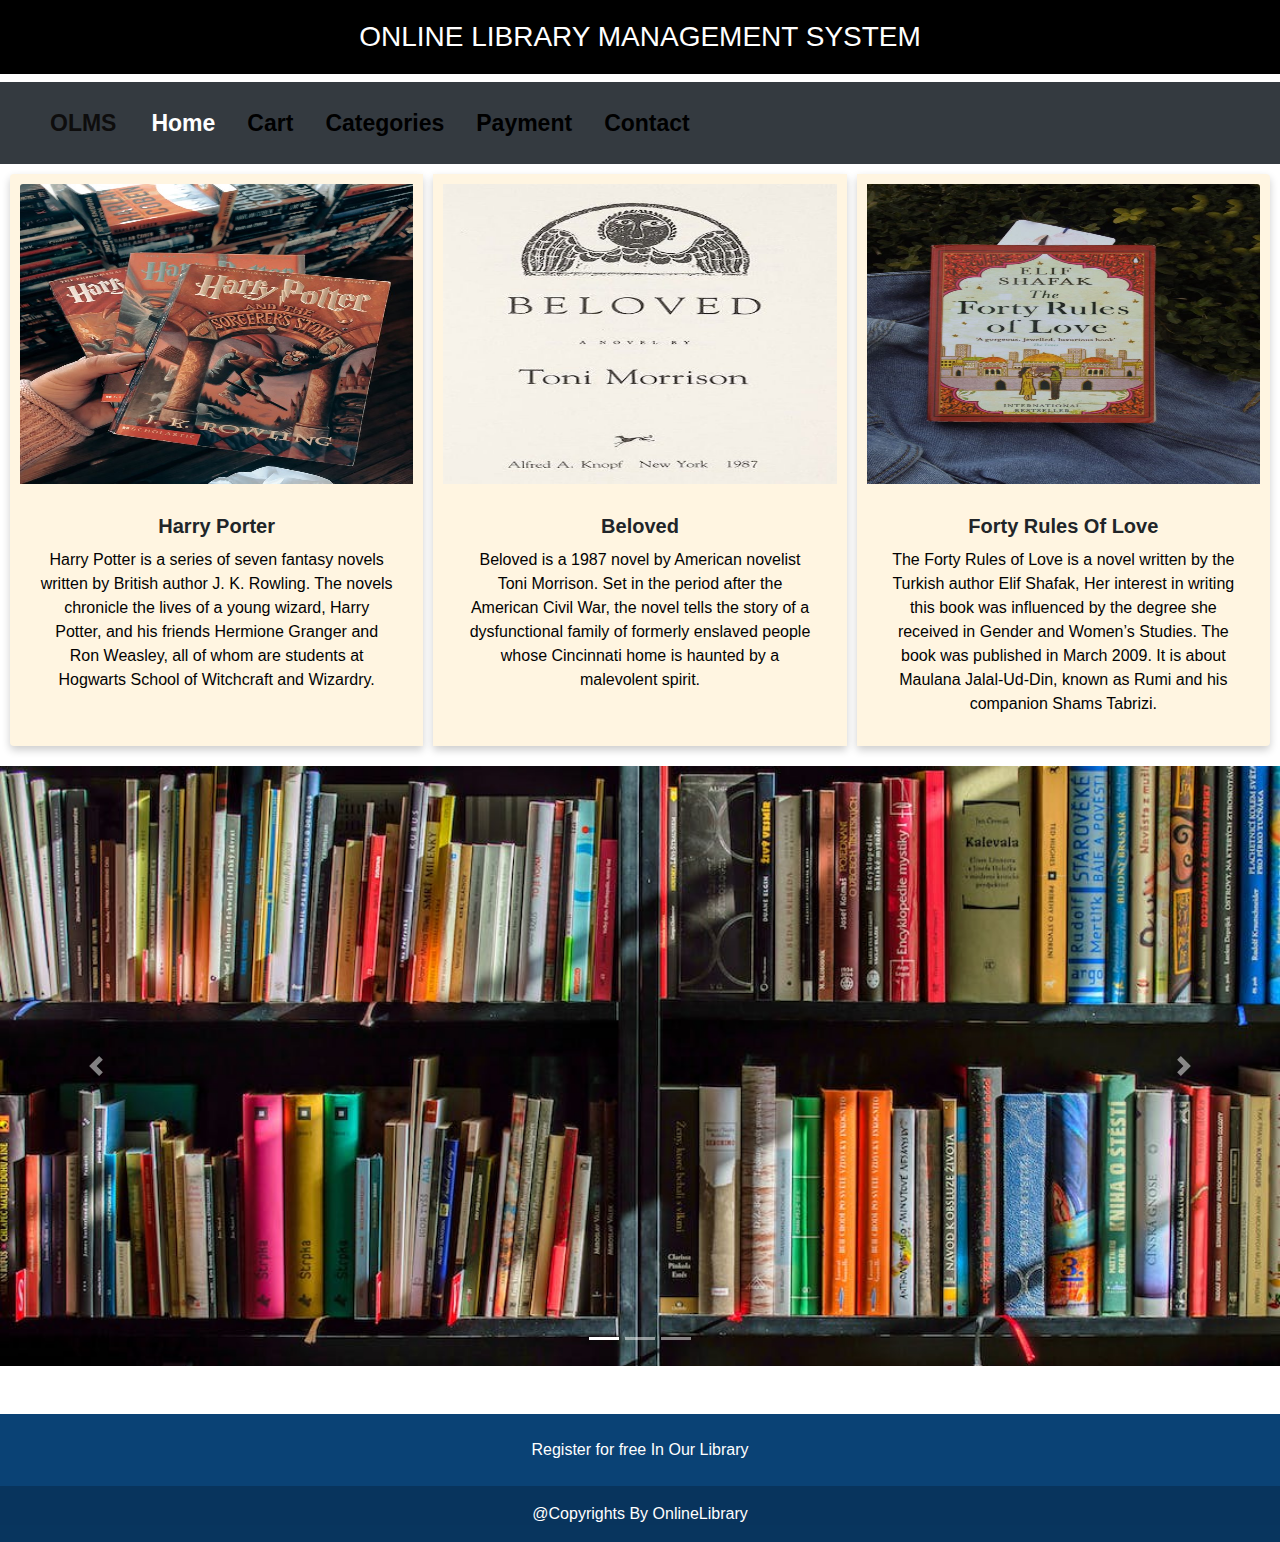
<file: index.html>
<!DOCTYPE html>
<html lang="en">

<head>
    <meta charset="UTF-8">
    <meta name="viewport" content="width=device-width, initial-scale=1.0">
    <title>Online Library Management System</title>
    <link rel="stylesheet" href="https://stackpath.bootstrapcdn.com/bootstrap/4.5.2/css/bootstrap.min.css">
    <link rel="stylesheet" href="styles.css">

    <script src="https://code.jquery.com/jquery-3.5.1.slim.min.js"></script>
    <script src="https://cdn.jsdelivr.net/npm/@popperjs/core@2.9.3/dist/umd/popper.min.js"></script>
    <script src="https://stackpath.bootstrapcdn.com/bootstrap/4.5.2/js/bootstrap.min.js"></script>
</head>

<body>
    <style>
        @media (max-width: 768px) {
            .navbar {
                justify-content: flex-end;
            }
        }
    </style>
<header>
  <h3 style="background-color: black; color: white; text-align: center; padding: 20px; width: 100%;">ONLINE LIBRARY MANAGEMENT SYSTEM</h3>
</header>
<nav class="navbar navbar-expand-lg navbar-dark bg-dark p-3">
    <div class="container-fluid">
      <a class="navbar-brand" href="#">OLMS</a>
      <button class="navbar-toggler" type="button" data-bs-toggle="collapse" data-bs-target="#navbarNavDropdown" aria-controls="navbarNavDropdown" aria-expanded="false" aria-label="Toggle navigation">
        <span class="navbar-toggler-icon"></span>
      </button>
    
      <div class=" collapse navbar-collapse" id="navbarNavDropdown">
        <ul class="navbar-nav ms-auto ">
          <li class="nav-item">
            <a class="nav-link mx-2 active" aria-current="page" href="#">Home</a>
          </li>
          <li class="nav-item">
            <a class="nav-link mx-2" href="cart.html">Cart</a>
          </li>
          <li class="nav-item">
            <a class="nav-link mx-2" href="categories.html">Categories</a>
          </li>
          <li class="nav-item">
            <a class="nav-link mx-2" href="payment.html">Payment</a>
          </li>
          <li class="nav-item">
            <a class="nav-link mx-2" href="contact.html">Contact</a>
          </li>
            </ul>
          </li>
        </ul>
      </div>
    </div>
    </nav>
    <div class="card-group">
      <div class="card">
        <img src="Harry potter books.jpg" class="card-img-top" alt="..." width="50px" height="300px">
        <div class="card-body">
          <h5 class="card-title">Harry Porter</h5>
          <p class="card-text">Harry Potter is a series of seven fantasy novels written by British author J. K. Rowling. The novels chronicle the lives of a young wizard, Harry Potter, and his friends Hermione Granger and Ron Weasley, all of whom are students at Hogwarts School of Witchcraft and Wizardry.</p>
        </div>
      </div>
      <div class="card">
        <img src="18 Pulitzer Prize-Winning Books by Women You Should Read Right Now.jpg" class="card-img-top" alt="..."  width="50px" height="300px">
        <div class="card-body">
          <h5 class="card-title">Beloved</h5>
          <p class="card-text">Beloved is a 1987 novel by American novelist Toni Morrison. Set in the period after the American Civil War, the novel tells the story of a dysfunctional family of formerly enslaved people whose Cincinnati home is haunted by a malevolent spirit.</p>
        </div>
      </div>
      <div class="card">
        <img src="Novel.jpg" class="card-img-top" alt="..."  width="50px" height="300px">
        <div class="card-body">
          <h5 class="card-title">Forty Rules Of Love</h5>
          <p class="card-text">The Forty Rules of Love is a novel written by the Turkish author Elif Shafak, Her interest in writing this book was influenced by the degree she received in Gender and Women’s Studies. The book was published in March 2009. It is about Maulana Jalal-Ud-Din, known as Rumi and his companion Shams Tabrizi.</p>
        </div>
      </div>
    </div>

  
    <!-- Image Slideshow -->
    <div id="image-slideshow" class="carousel slide" data-ride="carousel">
        <ol class="carousel-indicators">
            <li data-target="#image-slideshow" data-slide-to="0" class="active"></li>
            <li data-target="#image-slideshow" data-slide-to="1"></li>
            <li data-target="#image-slideshow" data-slide-to="2"></li>
        </ol>
        <div class="carousel-inner">
            <div class="carousel-item active">
                <img src="bookstore.jpeg" class="d-block w-100" alt="Slide 1">
            </div>
            <div class="carousel-item">
                <img src="avs.jpg" class="d-block w-100" alt="Slide 2">
            </div>
        </div>
        <a class="carousel-control-prev" href="#image-slideshow" role="button" data-slide="prev">
            <span class="carousel-control-prev-icon" aria-hidden="true"></span>
            <span class="sr-only">Previous</span>
        </a>
        <a class="carousel-control-next" href="#image-slideshow" role="button" data-slide="next">
            <span class="carousel-control-next-icon" ariahidden="true"></span>
            <span class="sr-only">Next</span>
        </a>
    </div>
    <br>
    <br>
    <section class="">
      <!-- Footer -->
      <footer class="text-center text-white" style="background-color: #0a4275;">
        <!-- Grid container -->
        <div class="container p-4 pb-0">
          <!-- Section: CTA -->
          <section class="">
            <p class="d-flex justify-content-center align-items-center">
              <span class="me-3">Register for free In Our Library</span>
            </p>
          </section>
          <!-- Section: CTA -->
        </div>
        <!-- Grid container -->
    
        <!-- Copyright -->
        <div class="text-center p-3" style="background-color: rgba(0, 0, 0, 0.2);">
         @Copyrights By OnlineLibrary
          
        </div>
        <!-- Copyright -->
      </footer>
      <!-- Footer -->
    </section>

    <script>
        // Function to fetch and display books
        async function displayBooks() {
            try {
                const response = await fetch('book.json'); // Assuming 'books.json' is in the same directory
                const data = await response.json();

                const bookContainer = document.getElementById('book-container');

                // Iterate through the book data
                data.forEach((book) => {
                    const bookCard = document.createElement('div');
                    bookCard.classList.add('col-md-3', 'mb-2');
                    bookCard.innerHTML = `
          <div class="card">
            <img src="${book.cover_image}" class="card-img-top" alt="${book.title}" style="max-height: 500px; object-fit: cover;">  
            <div class="card-body">
              <h5 class="card-title">${book.title}</h5>
              <p class="card-text">Author: ${book.author}</p>
              <p class="card-text">Price: $${book.price.toFixed(2)}</p>
              <button class="btn btn-primary">Add to Cart</button>
            </div>
          </div>
        `;

                    // Append the book card to the container
                    bookContainer.appendChild(bookCard);
                });
            } catch (error) {
                console.error('Error loading books:', error);
            }
        }



        // Call the function to display books
        displayBooks();
    </script>

    <!-- Book Display Section -->
    <div class="container">
</file>
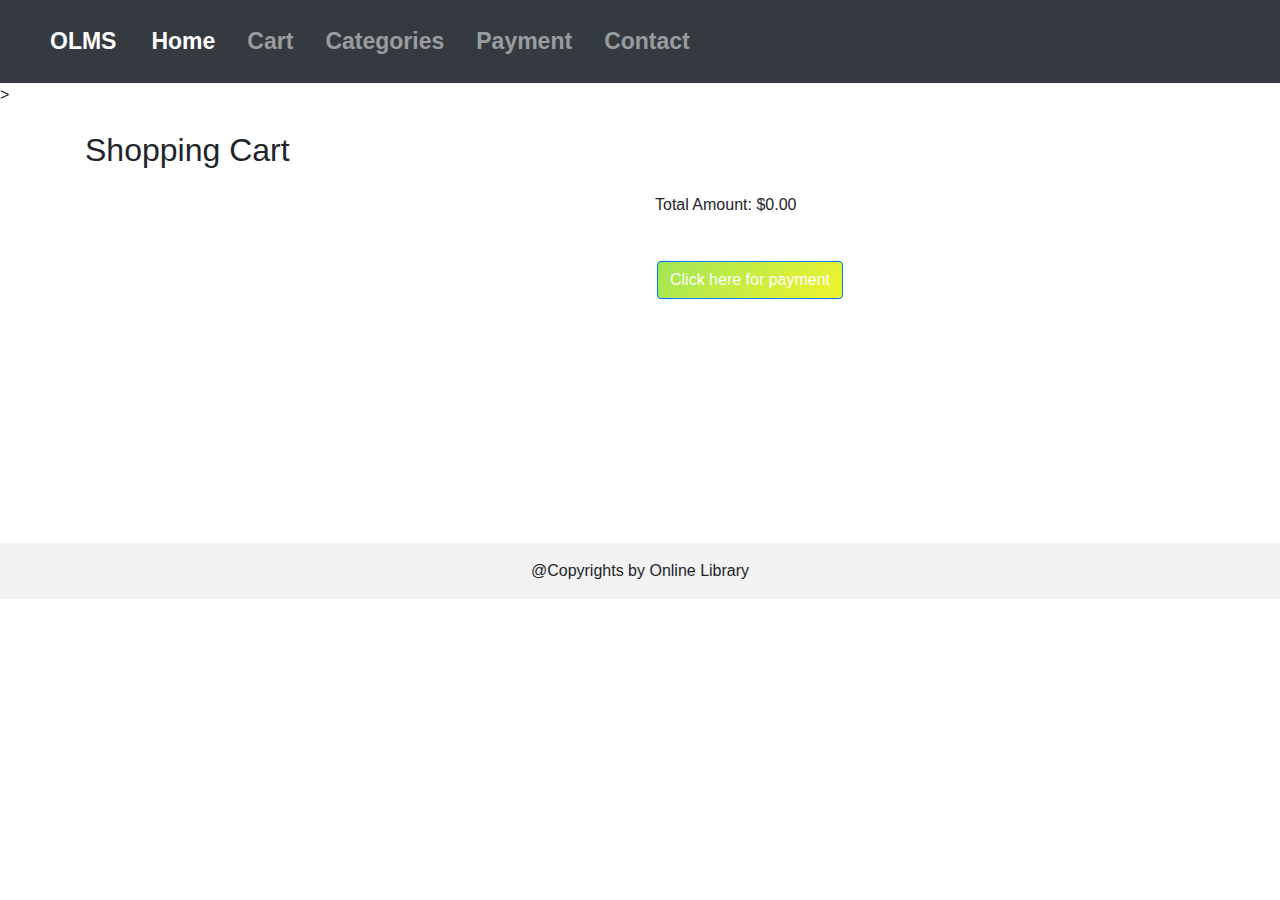
<file: cart.html>
<!DOCTYPE html>
<html lang="en">
<head>
  <meta charset="UTF-8">
  <meta name="viewport" content="width=device-width, initial-scale=1.0">
  <title>Cart</title>
  <link rel="stylesheet" href="styles.css">
  <link rel="stylesheet" href="https://stackpath.bootstrapcdn.com/bootstrap/4.5.2/css/bootstrap.min.css">
</head>
<body>
  <!-- Navigation bar -->
  <nav class="navbar navbar-expand-lg navbar-dark bg-dark p-3">
    <div class="container-fluid">
      <a class="navbar-brand" href="#">OLMS</a>
      <button class="navbar-toggler" type="button" data-bs-toggle="collapse" data-bs-target="#navbarNavDropdown" aria-controls="navbarNavDropdown" aria-expanded="false" aria-label="Toggle navigation">
        <span class="navbar-toggler-icon"></span>
      </button>
    
      <div class=" collapse navbar-collapse" id="navbarNavDropdown">
        <ul class="navbar-nav ms-auto ">
          <li class="nav-item">
            <a class="nav-link mx-2 active" aria-current="page" href="index.html">Home</a>
          </li>
          <li class="nav-item">
            <a class="nav-link mx-2" href="cart.html">Cart</a>
          </li>
          <li class="nav-item">
            <a class="nav-link mx-2" href="categories.html">Categories</a>
          </li>
          <li class="nav-item">
            <a class="nav-link mx-2" href="payment.html">Payment</a>
          </li>
          <li class="nav-item">
            <a class="nav-link mx-2" href="contact.html">Contact</a>
          </li>
            </ul>
          </li>
        </ul>
      </div>
    </div>
    </nav>>

  <!-- Cart content -->
  <div class="container mt-4">
    <h2>Shopping Cart</h2>
    <div id="cart-content">
      <!-- Cart items will be displayed here using JavaScript -->
    </div>
  </div>

  <!-- Total amount -->
  <div class="container mt-4">
    <div class="row">
      <div class="col-md-6 offset-md-6">
        <div id="total-amount">
          <!-- Total amount will be displayed here using JavaScript -->
        </div>
      </div>
    </div>
  </div>

  <!-- Proceed to Payment button -->
  <div class="container mt-4">
    <div class="row">
      <div class="col-md-6 offset-md-6">
        <button id="proceed-to-payment" class="btn btn-primary">Click here for payment</button>
      </div>
    </div>
  </div>
  <br>
  <br>
  <br>
  <br>
  <br>
  <br>
  <br>
  <br>
  <br>
  <br>
  
  <footer class="bg-body-tertiary text-center text-lg-start">
  
    <!-- Copyright -->
    <div class="text-center p-3" style="background-color: rgba(0, 0, 0, 0.05);">
     @Copyrights by Online Library
    </div>
    <!-- Copyright -->
  </footer>

  <script>
    // Function to fetch and display cart items
    function displayCartItems() {
      const cartContent = document.getElementById('cart-content');
      cartContent.innerHTML = '';

      // Retrieve cart items from local storage
      const cartItems = JSON.parse(localStorage.getItem('cartItems')) || [];

      // Iterate through the cart items
      cartItems.forEach((cartItem) => {
        const cartItemCard = document.createElement('div');
        cartItemCard.classList.add('card', 'mb-2');
        cartItemCard.innerHTML = `
          <div class="card-body">
            <h5 class="card-title">${cartItem.title}</h5>
            <p class="card-text">Author: ${cartItem.author}</p>
            <p class="card-text">Price: $${cartItem.price.toFixed(2)}</p>
            <p class="card-text">Quantity: <input type="number" min="1" value="${cartItem.quantity}" onchange="updateQuantity('${cartItem.title}', this.value)"></p>
            <button class="btn btn-danger" onclick="removeItem('${cartItem.title}')">Remove</button>
          </div>
        `;
        cartContent.appendChild(cartItemCard);
      });

      updateTotalAmount(cartItems);
    }

    // Function to update the quantity of a cart item
    function updateQuantity(title, newQuantity) {
      // Retrieve cart items from local storage
      const cartItems = JSON.parse(localStorage.getItem('cartItems')) || [];

      // Find the cart item by title
      const cartItem = cartItems.find((item) => item.title === title);

      if (cartItem) {
        cartItem.quantity = parseInt(newQuantity, 10);
      }

      // Update the cart items in local storage
      localStorage.setItem('cartItems', JSON.stringify(cartItems));

      displayCartItems();
    }

    // Function to remove an item from the cart
    function removeItem(title) {
      // Retrieve cart items from local storage
      let cartItems = JSON.parse(localStorage.getItem('cartItems')) || [];

      // Filter out the item to be removed
      cartItems = cartItems.filter((item) => item.title !== title);

      // Update the cart items in local storage
      localStorage.setItem('cartItems', JSON.stringify(cartItems));

      displayCartItems();
    }

    // Function to calculate and display the total amount
    function updateTotalAmount(cartItems) {
      const totalAmount = document.getElementById('total-amount');
      const bookData = fetchBookData(); // Fetch pricing details from book.json
      const totalPrice = cartItems.reduce((total, item) => {
        // Find the price from bookData based on the book title
        const bookPrice = bookData.find((book) => book.title === item.title)?.price || 0;
        return total + bookPrice * item.quantity;
      }, 0);
      totalAmount.innerHTML = `<p>Total Amount: $${totalPrice.toFixed(2)}</p>`;
    }

    // Function to fetch pricing details from book.json
    function fetchBookData() {
      try {
        const response = fetch('book.json'); // Assuming 'book.json' is in the same directory
        const data = response.json();
        return data;
      } catch (error) {
        console.error('Error fetching book data:', error);
        return [];
      }
    }

    // Function to proceed to the payment page
    function proceedToPayment() {
      // Redirect to the Payment Page
      window.location.href = 'payment.html';
    }

    // Call the functions
    displayCartItems();

    // Add event listener for the "Proceed to Payment" button
    const proceedButton = document.getElementById('proceed-to-payment');
    proceedButton.addEventListener('click', proceedToPayment);
  </script>
</body>
</html>
</file>
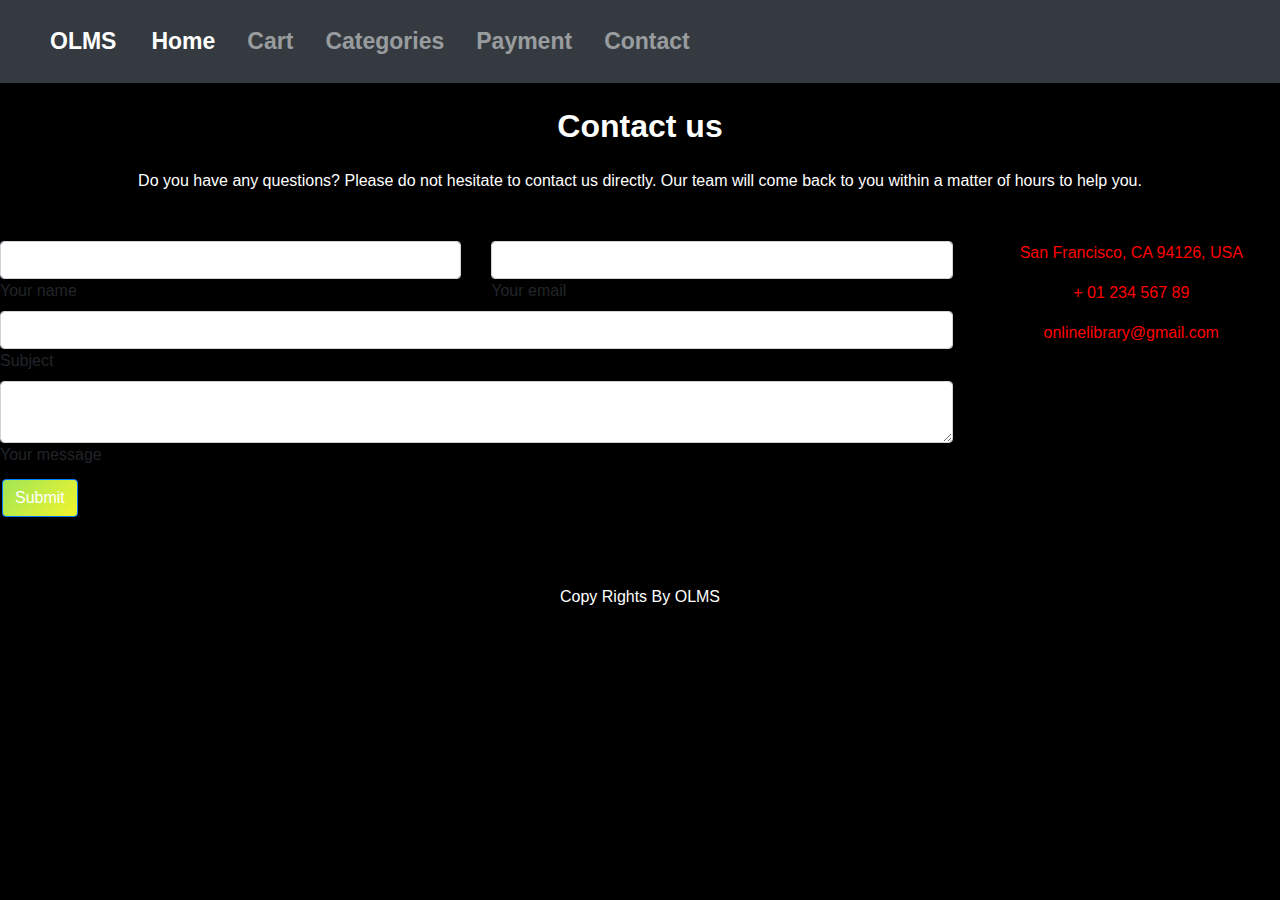
<file: contact.html>
<!DOCTYPE html>
<html lang="en">
<head>
  <meta charset="UTF-8">
  <meta name="viewport" content="width=device-width, initial-scale=1.0">
  <title>Contact Us</title>
  <link rel="stylesheet" href="styles.css">
  <link rel="stylesheet" href="https://stackpath.bootstrapcdn.com/bootstrap/4.5.2/css/bootstrap.min.css">
</head>
<body style="background-color: black;">
  <!-- Navigation bar -->
  <nav class="navbar navbar-expand-lg navbar-dark bg-dark p-3">
    <div class="container-fluid">
      <a class="navbar-brand" href="#">OLMS</a>
      <button class="navbar-toggler" type="button" data-bs-toggle="collapse" data-bs-target="#navbarNavDropdown" aria-controls="navbarNavDropdown" aria-expanded="false" aria-label="Toggle navigation">
        <span class="navbar-toggler-icon"></span>
      </button>
    
      <div class=" collapse navbar-collapse" id="navbarNavDropdown">
        <ul class="navbar-nav ms-auto ">
          <li class="nav-item">
            <a class="nav-link mx-2 active" aria-current="page" href="index.html">Home</a>
          </li>
          <li class="nav-item">
            <a class="nav-link mx-2" href="cart.html">Cart</a>
          </li>
          <li class="nav-item">
            <a class="nav-link mx-2" href="categories.html">Categories</a>
          </li>
          <li class="nav-item">
            <a class="nav-link mx-2" href="payment.html">Payment</a>
          </li>
          <li class="nav-item">
            <a class="nav-link mx-2" href="contact.html">Contact</a>
          </li>
            </ul>
          </li>
        </ul>
      </div>
    </div>
    </nav>
  <!--Section: Contact v.2-->
<section class="mb-4">

  <!--Section heading-->
  <h2 style="color: white" class="h1-responsive font-weight-bold text-center my-4">Contact us</h2>
  <!--Section description-->
  <p style="color: white" class="text-center w-responsive mx-auto mb-5">Do you have any questions? Please do not hesitate to contact us directly. Our team will come back to you within
      a matter of hours to help you.</p>

  <div class="row">

      <!--Grid column-->
      <div class="col-md-9 mb-md-0 mb-5">
          <form id="contact-form" name="contact-form" action="mail.php" method="POST">

              <!--Grid row-->
              <div class="row">

                  <!--Grid column-->
                  <div class="col-md-6">
                      <div class="md-form mb-0">
                          <input type="text" id="name" name="name" class="form-control" width="100px">
                          <label for="name" class="">Your name</label>
                      </div>
                  </div>
                  <!--Grid column-->

                  <!--Grid column-->
                  <div class="col-md-6">
                      <div class="md-form mb-0">
                          <input type="text" id="email" name="email" class="form-control">
                          <label for="email" class="">Your email</label>
                      </div>
                  </div>
                  <!--Grid column-->

              </div>
              <!--Grid row-->

              <!--Grid row-->
              <div class="row">
                  <div class="col-md-12">
                      <div class="md-form mb-0">
                          <input type="text" id="subject" name="subject" class="form-control">
                          <label for="subject" class="">Subject</label>
                      </div>
                  </div>
              </div>
              <!--Grid row-->

              <!--Grid row-->
              <div class="row">

                  <!--Grid column-->
                  <div class="col-md-12">

                      <div class="md-form">
                          <textarea type="text" id="message" name="message" rows="2" class="form-control md-textarea"></textarea>
                          <label for="message">Your message</label>
                      </div>

                  </div>
              </div>
              <!--Grid row-->

          </form>

          <div class="text-center text-md-left">
              <a class="btn btn-primary" id="submit">Submit</a>
          </div>
          <div class="status"></div>
      </div>
      <!--Grid column-->

      <!--Grid column-->
      <div class="col-md-3 text-center">
          <ul class="list-unstyled mb-0">
              <li><i class="fas fa-map-marker-alt fa-2x"></i>
                  <p style="color: red;">San Francisco, CA 94126, USA</p>
              </li>

              <li><i class="fas fa-phone mt-4 fa-2x"></i>
                  <p style="color: red;">+ 01 234 567 89</p>
              </li>

              <li><i class="fas fa-envelope mt-4 fa-2x"></i>
                  <p style="color: red;">onlinelibrary@gmail.com</p>
              </li>
          </ul>
      </div>
      <!--Grid column-->

  </div>
  <br>
  <br>
  <footer style="color: white;" class="bg-body-tertiary text-center text-lg-start">
    <!-- Copyright -->
    <div class="text-center p-3" style="background-color: rgba(0, 0, 0, 0.05);">
      Copy Rights By OLMS
      <a class="text-body" href="#"></a>
    </div>
    <!-- Copyright -->
  </footer>

</section>
<!--Section: Contact v.2-->

  <script>
    const contactForm = document.getElementById('contact-form');

    contactForm.addEventListener('submit', (e) => {
      e.preventDefault();

      alert('Message submitted. We will get back to you soon!');
      contactForm.reset();
    });
  </script>
</body>
</html>
</file>
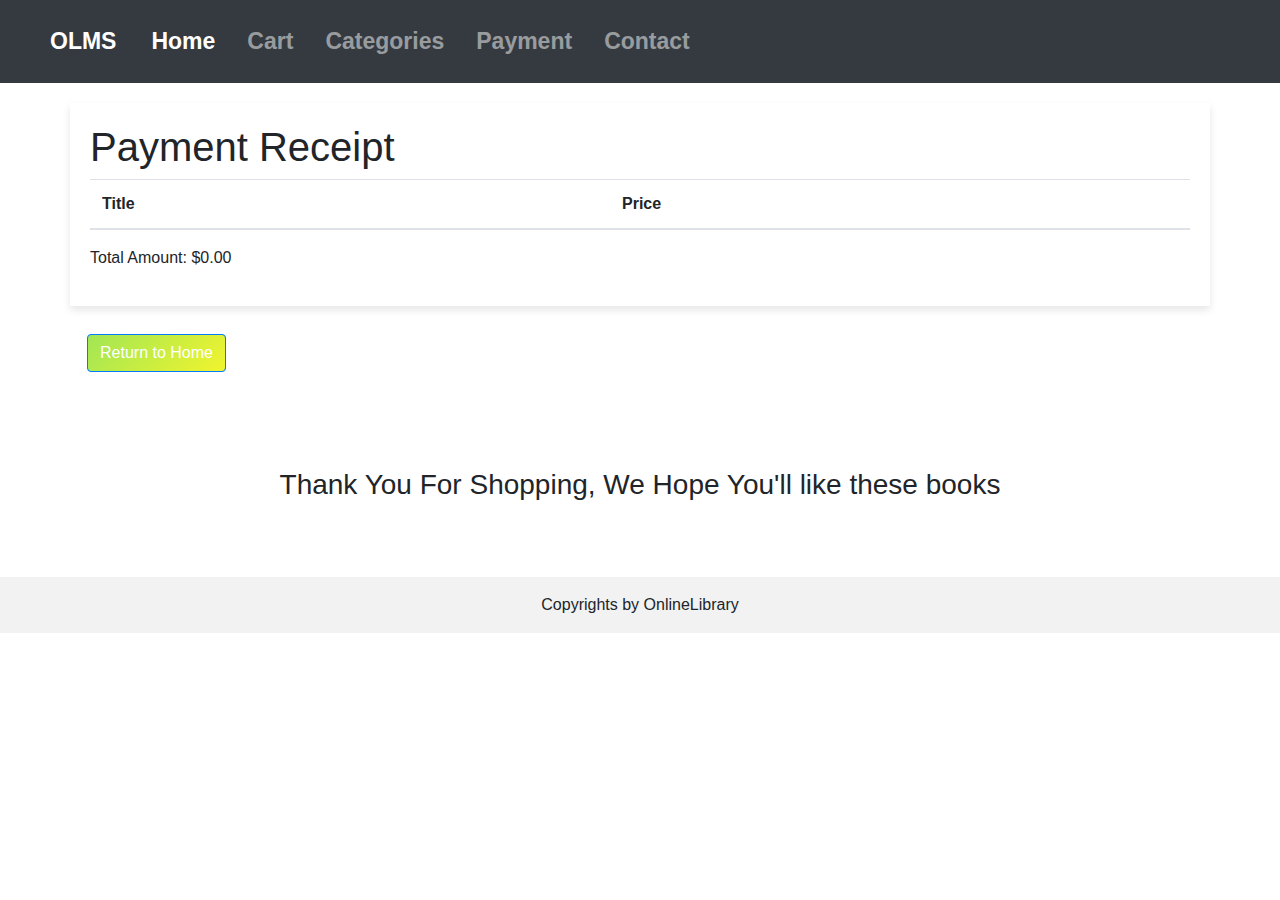
<file: payment.html>
<!DOCTYPE html>
<html lang="en">
<head>
  <meta charset="UTF-8">
  <meta name="viewport" content="width=device-width, initial-scale=1.0">
  <title>Payment Receipt</title>
  <link rel="stylesheet" href="styles.css">
  <link rel="stylesheet" href="https://stackpath.bootstrapcdn.com/bootstrap/4.5.2/css/bootstrap.min.css">
  <style>
   
    body {
      background-color: #fff;
    }

    .receipt-container {
      background-color: #fff; 
      padding: 20px;
      margin-top: 20px;
      box-shadow: 0 4px 8px rgba(0, 0, 0, 0.1);
    }

    #thank-you-message {
      text-align: center;
      margin-top: 20px;
    }

    hr {
      margin-top: 20px;
    }
  </style>
</head>
<body>
  <!-- Navigation bar -->
  <nav class="navbar navbar-expand-lg navbar-dark bg-dark p-3">
    <div class="container-fluid">
      <a class="navbar-brand" href="#">OLMS</a>
      <button class="navbar-toggler" type="button" data-bs-toggle="collapse" data-bs-target="#navbarNavDropdown" aria-controls="navbarNavDropdown" aria-expanded="false" aria-label="Toggle navigation">
        <span class="navbar-toggler-icon"></span>
      </button>
    
      <div class=" collapse navbar-collapse" id="navbarNavDropdown">
        <ul class="navbar-nav ms-auto ">
          <li class="nav-item">
            <a class="nav-link mx-2 active" aria-current="page" href="index.html">Home</a>
          </li>
          <li class="nav-item">
            <a class="nav-link mx-2" href="cart.html">Cart</a>
          </li>
          <li class="nav-item">
            <a class="nav-link mx-2" href="categories.html">Categories</a>
          </li>
          <li class="nav-item">
            <a class="nav-link mx-2" href="payment.html">Payment</a>
          </li>
          <li class="nav-item">
            <a class="nav-link mx-2" href="contact.html">Contact</a>
          </li>
            </ul>
          </li>
        </ul>
      </div>
    </div>
    </nav>

  <!-- Receipt content -->
  <div class="container receipt-container">
    <h1>Payment Receipt</h1>
    
    <table class="table">
      <thead>
        <tr>
          <th>Title</th>
          <th>Price</th>
        </tr>
      </thead>
      <tbody id="receipt-table">
        <!-- Receipt items will be displayed here using JavaScript -->
      </tbody>
    </table>
    <div id="total-amount">
      <!-- Total amount will be displayed here using JavaScript -->
    </div>
  </div><!-- Return to Home page link -->
  <div class="container mt-4">
    <a class="btn btn-primary" href="index.html">Return to Home</a>
  </div>
  <br>
  <br>
  <br>
  <h3 style="text-align: center; padding: 20px">Thank You For Shopping, We Hope You'll like these books</h3>
  <br>
  <br>
  
  <footer class="bg-body-tertiary text-center text-lg-start">
    <!-- Copyright -->
    <div class="text-center p-3" style="background-color: rgba(0, 0, 0, 0.05);">
     Copyrights by OnlineLibrary
      
    </div>
    <!-- Copyright -->
  </footer>
  <script>
    // Function to fetch pricing details from book.json
    async function fetchBookData() {
      try {
        const response = await fetch('book.json'); // Assuming 'book.json' is in the same directory
        const data = await response.json();
        return data;
      } catch (error) {
        console.error('Error fetching book data:', error);
        return [];
      }
    }

    // Function to display the payment receipt
    async function displayPaymentReceipt() {
      const receiptTable = document.getElementById('receipt-table');
      receiptTable.innerHTML = '';

      const totalAmount = document.getElementById('total-amount');
      totalAmount.innerHTML = '';

      // Retrieve cart items from local storage
      const cartItems = JSON.parse(localStorage.getItem('cartItems')) || [];

      // Fetch pricing details from book.json
      const bookData = await fetchBookData();

      let totalPrice = 0;

      // Iterate through the cart items
      cartItems.forEach((cartItem) => {
        const book = bookData.find((item) => item.title === cartItem.title);
        if (book) {
          const row = document.createElement('tr');
          row.innerHTML = `
            <td>${book.title}</td>
            <td>$${book.price.toFixed(2)}</td>
          `;
          receiptTable.appendChild(row);

          totalPrice += book.price * cartItem.quantity;
        }
      });

      totalAmount.innerHTML = `<p>Total Amount: $${totalPrice.toFixed(2)}</p>`;
    }

    // Call the function to display the payment receipt after the page is fully loaded
    document.addEventListener('DOMContentLoaded', displayPaymentReceipt);
  </script>
</body>
</html>
</file>
<file: styles.css>
body, h1, h2, p {
  margin: 0;
  padding: 0;
}

body {

  font-family: Arial, sans-serif;
}

.navbar {
  display: flex;
  justify-content: center;
  align-items: center;
  text-align: center;
  font-weight: bold;
}
.navbar a {
  color: #fff;
  text-decoration: none;
  margin: 0 19px;
  font-size: 23px;
}
.navbar a:hover {
  color: #000000;
}

#title-overlay {
  text-align: center;
  background: linear-gradient(135deg, #35477d, #a1e655);
  color: #fff;
  padding: 20px;
}
#title-overlay h2 {
  font-size: 40px;
  margin: 0;
  font-family: "Arial", sans-serif;
  font-weight: bold;
  background: transparent;
  text-shadow: 2px 2px 4px rgba(0, 190, 41, 0.5);
}

.carousel {
  margin-top: 20px;
}
.carousel .carousel-inner {
  height: 600px;
}
.carousel .carousel-inner .carousel-item img {
  -o-object-fit: contain;
     object-fit: contain;
  height: 100%;
  width: 100%;
}

.card {
  box-shadow: 0 4px 8px rgba(0, 0, 0, 0.2);
  border: none;
  text-align: center;
  background: #FFF5E1;
  margin: 10px;
  padding: 10px;
  transition: transform 0.2s;
}
.card:hover {
  transform: scale(1.05);
}
.card-title {
  font-weight: bold;
  font-size: 20px;
  margin: 10px 0;
}
.card-text {
  font-size: 16px;
  color: #020202;
  background: transparent;
}

.btn-primary {
  background: linear-gradient(135deg, #a1e655, #f1f42d);
  border: none;
  border-radius: 5px;
  color: #020202;
  padding: 5px 10px;
  text-align: center;
  text-decoration: none;
  display: inline-block;
  font-size: 16px;
  margin: 4px 2px;
  cursor: pointer;
  transition: background 0.3s;
}
.btn-primary:hover {
  background: linear-gradient(135deg, #5b8c31, #c7ce02);
}

.navbar .navbar-nav .nav-link {
  color: #000000;
}

.navbar .navbar-brand {
  color: #0e0d0d;
}

.navbar .navbar-nav .nav-item.active .nav-link {
  background: linear-gradient(135deg, #f57f17, #a94614);
  color: #fff;
}

.bold-line {
  border: none;
  border-top: 3px solid #000;
}/*# sourceMappingURL=styles.css.map */
</file>
